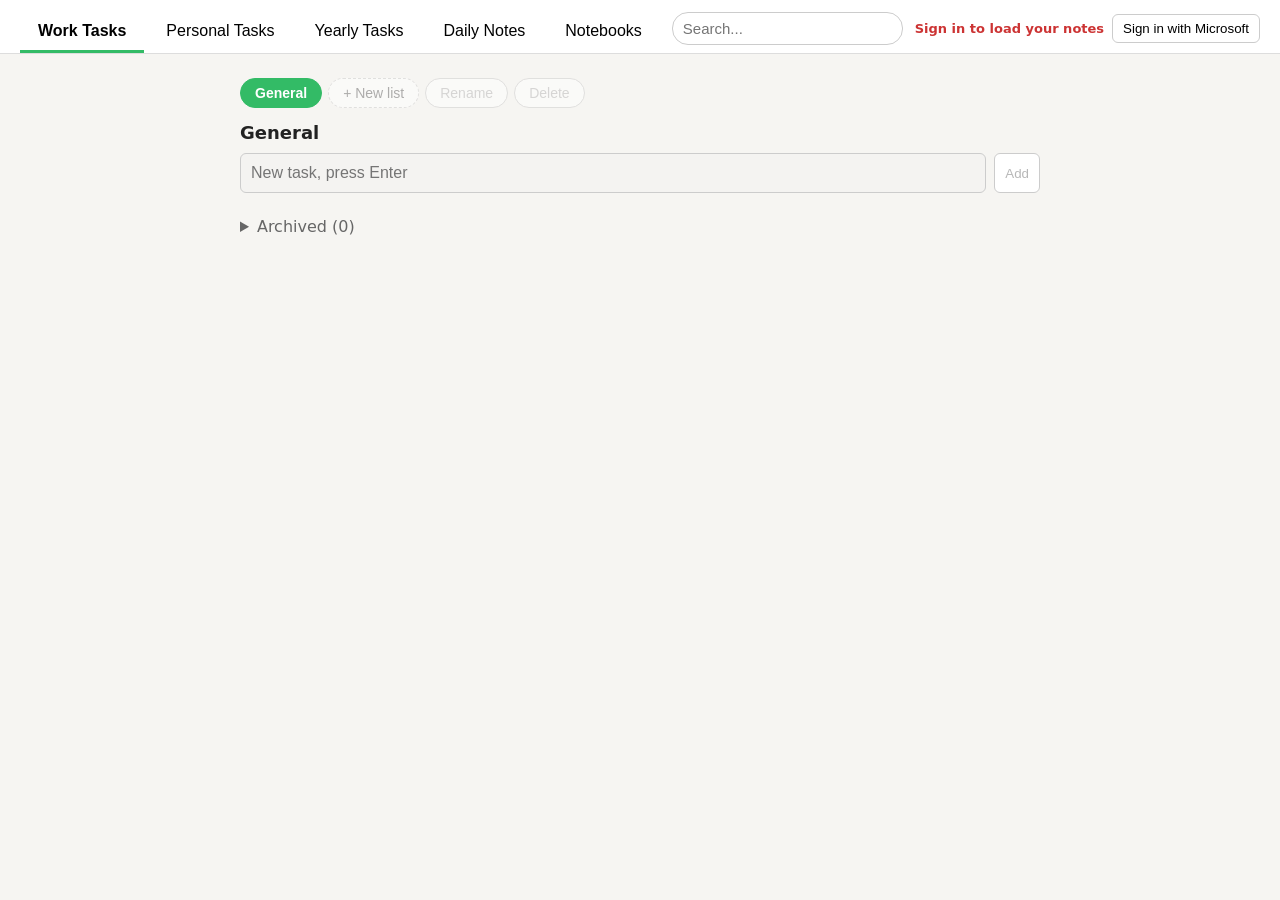
<file: index.html>
<!DOCTYPE html><html><head><meta charset="utf-8"><meta name="viewport" content="width=device-width,initial-scale=1"><meta name="theme-color" content="#33bb66"><link rel="manifest" href="manifest.webmanifest"><link rel="apple-touch-icon" href="icon-192.png"><meta name="apple-mobile-web-app-capable" content="yes"><meta name="apple-mobile-web-app-title" content="My Notes"><title>My Notes</title><link rel="icon" href="data:image/svg+xml,<svg xmlns='http://www.w3.org/2000/svg' viewBox='0 0 64 64'><rect x='8' y='4' width='44' height='56' rx='8' fill='%233b6'/><rect x='14' y='10' width='32' height='44' rx='4' fill='%23fff'/><path d='M20 22h20M20 30h20M20 38h12' stroke='%23999' stroke-width='3' stroke-linecap='round'/><circle cx='48' cy='48' r='13' fill='%23f5a623' stroke='%23fff' stroke-width='3'/><path d='M42 48l4 4 8-8' stroke='%23fff' stroke-width='4' fill='none' stroke-linecap='round' stroke-linejoin='round'/></svg>">
<style>
body{font-family:system-ui,sans-serif;margin:0;background:#f6f5f2;color:#222}
nav{display:flex;align-items:center;gap:4px;padding:12px 20px 0;background:#fff;border-bottom:1px solid #ddd}
nav button.t{border:0;background:none;padding:10px 18px;font-size:16px;cursor:pointer;border-bottom:3px solid transparent}
nav button.on{border-color:#3b6;font-weight:600}
#file{margin-left:auto;display:flex;gap:8px;align-items:center;font-size:13px;color:#666;padding-bottom:8px}
button.b{border:1px solid #ccc;background:#fff;border-radius:6px;padding:6px 10px;cursor:pointer}
#status.warn{color:#c33;font-weight:600}
main{max-width:800px;margin:24px auto;padding:0 20px}
.hdr{display:flex;align-items:center;gap:10px;margin-bottom:12px}
.hdr h2{margin:0;flex:1;font-size:20px}
#txt{min-height:65vh;box-sizing:border-box;padding:14px;font-size:16px;line-height:1.5;border:1px solid #ddd;border-radius:8px;background:#fff;outline:none;white-space:pre-wrap;overflow-wrap:anywhere}
#tb{display:flex;flex-wrap:wrap;gap:4px;align-items:center;background:#fff;border:1px solid #ddd;border-bottom:0;border-radius:8px 8px 0 0;padding:6px}
#tb button{border:1px solid transparent;background:none;border-radius:4px;padding:4px 8px;font-size:14px;cursor:pointer;min-width:30px}
#tb button:hover{background:#eee;border-color:#ddd}
#tb .sep{width:1px;height:20px;background:#ddd;margin:0 4px}
#tb .sw{display:inline-block;width:14px;height:14px;border-radius:3px;vertical-align:middle}
#txt{border-radius:0 0 8px 8px !important}
#txt ul,#txt ol{margin:4px 0;padding-left:28px;white-space:normal}
#txt h3{margin:10px 0 4px;font-size:18px}
#txt:empty:before{content:attr(data-ph);color:#aaa}
#txt img{max-width:100%;display:block;margin:8px 0;border:1px solid #ddd;border-radius:4px}
.add{display:flex;gap:8px;margin-bottom:16px}
.add input{flex:1;padding:10px;font-size:16px;border:1px solid #ccc;border-radius:6px}
ul{list-style:none;padding:0;margin:0}
li{display:flex;align-items:center;gap:12px;background:#fff;padding:10px 14px;border-radius:8px;margin-bottom:6px;border:1px solid #e3e3e3}
.dot{width:20px;height:20px;border-radius:50%;border:2px solid #3b6;cursor:pointer;flex:none}
.dot:hover{background:#3b6}
li small{margin-left:auto;color:#999}
.arch li{opacity:.6}.arch .dot{border-color:#999}
details{margin-top:24px;color:#666}
.flag{font-size:20px;cursor:pointer;flex:none;line-height:1}
.flag.none{color:#ccc}.flag.none:hover{color:#999}.flag.yellow{color:#e6b800}.flag.red{color:#d33}

.yt{cursor:pointer}.yt:hover{text-decoration:underline}
#ylist li{flex-wrap:wrap}
.det{flex-basis:100%;margin:8px 0 2px 32px;font-size:14px}
.dv{white-space:pre-wrap;background:#fafafa;border:1px solid #eee;border-radius:6px;padding:10px;margin-bottom:8px;overflow-wrap:anywhere}
.det .nm{display:block;margin-bottom:8px;padding:8px;font-size:15px;border:1px solid #ccc;border-radius:6px}.det input.nm:not([type]){width:100%;box-sizing:border-box}
.det textarea{width:100%;min-height:200px;box-sizing:border-box;padding:10px;font:14px system-ui;border:1px solid #ccc;border-radius:6px;margin-bottom:8px}
h3.sec{margin:32px 0 10px;font-size:18px}h3 .sub{font-size:13px;color:#999;font-weight:400;margin-left:6px}
input[type=date]{flex:none !important}
li.ydone{opacity:.55;text-decoration:line-through}li.ydone .dot{background:#3b6}
li.yover{border-left:5px solid #d33;background:#fff5f5}li.ysoon{border-left:5px solid #e6b800;background:#fffbea}
.x{cursor:pointer;color:#bbb;margin-left:8px}.x:hover{color:#d33}
.cal{margin-top:18px;background:#fff;border:1px solid #e3e3e3;border-radius:8px;padding:12px}
#cgrid{display:grid;grid-template-columns:repeat(7,1fr);gap:4px}
#cgrid div{min-height:64px;border:1px solid #f0f0f0;border-radius:4px;padding:3px;font-size:11px;overflow:hidden}
#cgrid .dh{min-height:0;border:0;text-align:center;font-weight:600;color:#888}
#cgrid .td{background:#eef9f0;border-color:#3b6}#cgrid .n{color:#999}
#cgrid .ev{background:#3b6;color:#fff;border-radius:3px;padding:1px 3px;margin-top:2px;white-space:nowrap;overflow:hidden;text-overflow:ellipsis}
#cgrid .ev.d{background:#bbb;text-decoration:line-through}#cgrid .ev.o{background:#d33}
li.red{border-left:5px solid #d33;background:#fff5f5}li.yel{border-left:5px solid #e6b800;background:#fffbea}
#setup{max-width:640px;margin:40px auto;padding:20px;background:#fff;border:1px solid #ddd;border-radius:8px;line-height:1.5}
@media (max-width:700px){nav{flex-wrap:wrap;padding:6px 8px 0}nav button.t{padding:10px 10px;font-size:15px;flex:1}#file{margin-left:0;width:100%;flex-wrap:wrap;padding:6px 0}main{margin:12px auto;padding:0 10px}#tb button{padding:6px 8px;min-width:36px}.add{flex-wrap:wrap}.add input{min-width:0}#txt{min-height:55vh}li{gap:8px;padding:10px}.det{margin-left:0}#cgrid div{min-height:48px;font-size:9px}.hdr h2{font-size:16px}}
#srch{display:flex;align-items:center;gap:4px;margin:0 8px 8px;flex:1;max-width:260px}#srch input{flex:1;min-width:0;padding:7px 10px;font-size:15px;border:1px solid #ccc;border-radius:16px}#sx{cursor:pointer;color:#999;padding:0 4px}
#sres h4{margin:16px 0 6px;color:#666}#sres li{display:block;cursor:pointer}#sres li:hover{background:#f3fbf5}#sres small{display:block;margin:0 0 2px;color:#999}#sres mark{background:#fff176}.flash{outline:3px solid #f5a623}
@media (max-width:700px){#srch{max-width:none;width:100%;order:5;margin:6px 0}}
#txt img,#nbtxt img{cursor:zoom-in;min-height:40px;min-width:60px;background:#f3f3f3}#txt img.imgup,#nbtxt img.imgup{opacity:.5}#txt img.imgload,#txt img.imgup,#nbtxt img.imgload,#nbtxt img.imgup{background:#eee url("data:image/svg+xml,%3Csvg xmlns='http://www.w3.org/2000/svg' viewBox='0 0 40 40'%3E%3Ccircle cx='20' cy='20' r='14' fill='none' stroke='%233b6' stroke-width='4' stroke-dasharray='60 30'%3E%3CanimateTransform attributeName='transform' type='rotate' from='0 20 20' to='360 20 20' dur='1s' repeatCount='indefinite'/%3E%3C/circle%3E%3C/svg%3E") center/32px no-repeat;min-height:80px;min-width:120px}
#imgview{position:fixed;inset:0;background:rgba(0,0,0,.85);display:flex;align-items:center;justify-content:center;z-index:99;cursor:zoom-out}#imgview img{max-width:96vw;max-height:96vh}
#txt img,#nbtxt img{height:auto}#txt img.imgsel,#nbtxt img.imgsel{outline:3px solid #3b6;outline-offset:2px}#txt img,#nbtxt img{cursor:pointer}
#imgbar[hidden],#imghdl[hidden]{display:none!important}
#imgbar{position:absolute;z-index:50;display:flex;flex-wrap:wrap;gap:2px;background:#fff;border:1px solid #ccc;border-radius:8px;padding:3px;box-shadow:0 2px 8px rgba(0,0,0,.2)}#imgbar button{border:0;background:none;padding:6px 8px;font-size:13px;border-radius:5px;cursor:pointer}#imgbar button:hover{background:#eef9f0}
#imghdl{position:absolute;z-index:50;width:18px;height:18px;background:#3b6;border:2px solid #fff;border-radius:4px;cursor:nwse-resize;touch-action:none}
#ypills{display:flex;flex-wrap:wrap;gap:6px;margin-bottom:14px}.pill{border:1px solid #ccc;background:#fff;border-radius:16px;padding:6px 14px;font-size:14px;cursor:pointer}.pill.on{background:#3b6;border-color:#3b6;color:#fff;font-weight:600}.pill.ung{font-style:italic}.pill.new{border-style:dashed;color:#666}.gm{margin-left:8px;padding:0 4px;border-radius:8px;background:rgba(255,255,255,.3)}.gmenu{flex-basis:100%;display:flex;gap:8px}
.gtag{font-size:11px;background:#999;color:#fff;border-radius:8px;padding:1px 7px;flex:none}.gsel{padding:8px;font-size:15px;border:1px solid #ccc;border-radius:6px;background:#fff}
.det [hidden]{display:none!important}small.stover{color:#d33;font-weight:700}small.stsoon{color:#b38f00;font-weight:700}#cgrid .ev.o{outline:2px solid #d33;outline-offset:-2px}.gcl{display:flex;align-items:center;gap:4px;font-size:13px;color:#555}.gcol{width:36px;height:30px;border:0;padding:0;background:none}
nav .sm{display:none}@media (max-width:560px){nav .lg{display:none}nav .sm{display:inline}nav button.t{padding:10px 4px;font-size:14px}}
#nbwrap{display:flex;gap:16px;min-height:70vh}#nbside{width:200px;flex:none}#nbmain{flex:1;min-width:0}
.nbhdr{display:flex;align-items:center;gap:8px;margin-bottom:8px}.nbhdr strong{flex:1}
.nbitem,.pgitem{display:flex;align-items:center;gap:8px;width:100%;text-align:left;border:1px solid #e3e3e3;background:#fff;border-radius:8px;padding:8px 10px;margin-bottom:6px;cursor:pointer;font-size:14px}
.nbitem.on,.pgitem.on{border-color:#3b6;background:#eef9f0;font-weight:600}
.nbdot{width:10px;height:10px;border-radius:50%;flex:none}.nbn{flex:1;overflow:hidden;text-overflow:ellipsis;white-space:nowrap}
.pgitem .x{margin-left:auto}.nbtitle{width:100%;box-sizing:border-box;font-size:20px;font-weight:600;border:0;border-bottom:1px solid #eee;padding:8px 4px;margin-bottom:8px;background:transparent}
#ntb{display:flex;flex-wrap:wrap;gap:4px;align-items:center;background:#fff;border:1px solid #ddd;border-bottom:0;border-radius:8px 8px 0 0;padding:6px}
#ntb button{border:1px solid transparent;background:none;border-radius:4px;padding:4px 8px;font-size:14px;cursor:pointer;min-width:30px}
#ntb button:hover{background:#eee;border-color:#ddd}#ntb .sep{width:1px;height:20px;background:#ddd;margin:0 4px}#ntb .sw{display:inline-block;width:14px;height:14px;border-radius:3px;vertical-align:middle}
#nbtxt{min-height:50vh;box-sizing:border-box;padding:14px;font-size:16px;line-height:1.5;border:1px solid #ddd;border-radius:0 0 8px 8px;background:#fff;outline:none;white-space:pre-wrap;overflow-wrap:anywhere}
#nbtxt:empty:before{content:attr(data-ph);color:#aaa}#nbtxt img{max-width:100%;height:auto;display:block;margin:8px 0;border:1px solid #ddd;border-radius:4px;cursor:pointer}
#nbtxt ul,#nbtxt ol{margin:4px 0;padding-left:28px;white-space:normal}#nbtxt h3{margin:10px 0 4px;font-size:18px}
.muted{color:#999}
@media (max-width:700px){#nbwrap{flex-direction:column}#nbside{width:auto}#nblist,#pglist{display:flex;flex-wrap:wrap;gap:6px}.nbitem,.pgitem{width:auto;flex:1;min-width:120px}}

.lpills{display:flex;flex-wrap:wrap;gap:6px;margin-bottom:14px}.lpills .pill:disabled{opacity:.5}
</style></head><body>
<nav><button class="t on" id="tt"><span class="lg">Work Tasks</span><span class="sm">Work</span></button><button class="t" id="tp"><span class="lg">Personal Tasks</span><span class="sm">Personal</span></button><button class="t" id="ty"><span class="lg">Yearly Tasks</span><span class="sm">Yearly</span></button><button class="t" id="tn"><span class="lg">Daily Notes</span><span class="sm">Notes</span></button><button class="t" id="tbk"><span class="lg">Notebooks</span><span class="sm">Books</span></button>
<div id="srch"><input id="sq" type="search" placeholder="Search..." autocomplete="off"><span id="sx" title="Clear" hidden>✕</span></div><div id="file"><span id="status" class="warn">Not signed in</span>
<button class="b" id="signin">Sign in with Microsoft</button><button class="b" id="imp" hidden>Import old data file</button><button class="b" id="signout" hidden>Sign out</button><input type="file" id="impf" accept=".json,application/json" hidden></div></nav>
<div id="setup" hidden><h2>Almost ready</h2><p>This app needs a Microsoft app registration before it can save to OneDrive. Paste the Application (client) ID into <code>CLIENT_ID</code> at the top of the script in <code>index.html</code>, then reload.</p></div>
<main>
<section id="search" hidden><div id="sres"></div></section>
<section id="notes">
<div class="hdr"><button class="b" id="prev">&#9664;</button><h2 id="day"></h2><button class="b" id="next">&#9654;</button><button class="b" id="today">Today</button></div>
<div id="tb">
<button data-c="bold" title="Bold (Ctrl+B)"><b>B</b></button>
<button data-c="italic" title="Italic (Ctrl+I)"><i>I</i></button>
<button data-c="underline" title="Underline (Ctrl+U)"><u>U</u></button>
<button data-c="strikeThrough" title="Strikethrough"><s>S</s></button>
<span class="sep"></span>
<button data-c="hl" data-v="#fff176" title="Yellow highlight"><span class="sw" style="background:#fff176"></span></button>
<button data-c="hl" data-v="#a5f3a1" title="Green highlight"><span class="sw" style="background:#a5f3a1"></span></button>
<button data-c="hl" data-v="#ffb3b3" title="Red highlight"><span class="sw" style="background:#ffb3b3"></span></button>
<button data-c="hl" data-v="transparent" title="Remove highlight"><span class="sw" style="background:#fff;border:1px dashed #999"></span></button>
<button data-c="foreColor" data-v="#d33" title="Red text"><span style="color:#d33;font-weight:700">A</span></button>
<span class="sep"></span>
<button data-c="formatBlock" data-v="H3" title="Heading">H</button>
<button data-c="formatBlock" data-v="DIV" title="Normal text">T</button>
<button data-c="insertUnorderedList" title="Bullets">&bull; List</button>
<button data-c="insertOrderedList" title="Numbered list">1. List</button>
<button data-c="indent" title="Indent">&rarr;</button>
<button data-c="outdent" title="Outdent">&larr;</button>
<span class="sep"></span>
<button data-c="removeFormat" title="Clear formatting">Clear</button>
</div>
<div id="txt" contenteditable="true" data-ph="Today's work notes... (paste screenshots with Ctrl+V)"></div>
</section>
<section id="tasks" hidden>
<div id="tpills" class="lpills"></div>
<h3 class="sec" style="margin-top:0" id="tname"></h3>
<div class="add"><input id="newt" placeholder="New task, press Enter"><button class="b" id="addb">Add</button></div>
<ul id="list"></ul>
<details><summary>Archived (<span id="ac">0</span>)</summary><ul id="alist" class="arch"></ul></details>
</section>
<section id="personal" hidden>
<div id="ppills" class="lpills"></div>
<h3 class="sec" style="margin-top:0" id="pname"></h3>
<div class="add"><input id="pnewt" placeholder="New personal task, press Enter"><button class="b" id="paddb">Add</button></div>
<ul id="plist"></ul>
<details><summary>Archived (<span id="pac">0</span>)</summary><ul id="palist" class="arch"></ul></details>
</section>
<section id="yearly" hidden>
<div id="ypills"></div>
<h3 class="sec" style="margin-top:0">Yearly tasks <span class="sub">done for this year, back again next year</span></h3>
<div class="add"><input id="ytext" placeholder="Yearly task, e.g. Renew crop insurance"><input id="ydate" type="date"><select id="ygsel" class="gsel" hidden></select><button class="b" id="yadd">Add</button></div>
<ul id="ylist"></ul>
<div class="cal"><div class="hdr"><button class="b" id="cprev">&#9664;</button><h2 id="cmon"></h2><button class="b" id="cnext">&#9654;</button></div><div id="cgrid"></div></div>
</section>
<section id="books" hidden>
<div id="nbwrap">
<aside id="nbside"><div class="nbhdr"><strong>Notebooks</strong><button class="b" id="nbnew" title="New notebook">+</button></div><div id="nblist"></div></aside>
<div id="nbmain">
<div class="nbhdr"><strong id="nbname"></strong><button class="b" id="pgnew">+ New page</button></div>
<div id="pglist"></div>
<p id="pgempty" class="muted" hidden>Select or create a notebook.</p>
<div id="nbpage" hidden>
<input id="nbtitle" class="nbtitle" placeholder="Page title">
<div id="ntb">
<button data-c="bold" title="Bold (Ctrl+B)"><b>B</b></button>
<button data-c="italic" title="Italic (Ctrl+I)"><i>I</i></button>
<button data-c="underline" title="Underline (Ctrl+U)"><u>U</u></button>
<button data-c="strikeThrough" title="Strikethrough"><s>S</s></button>
<span class="sep"></span>
<button data-c="hl" data-v="#fff176" title="Yellow highlight"><span class="sw" style="background:#fff176"></span></button>
<button data-c="hl" data-v="#a5f3a1" title="Green highlight"><span class="sw" style="background:#a5f3a1"></span></button>
<button data-c="hl" data-v="#ffb3b3" title="Red highlight"><span class="sw" style="background:#ffb3b3"></span></button>
<button data-c="hl" data-v="transparent" title="Remove highlight"><span class="sw" style="background:#fff;border:1px dashed #999"></span></button>
<button data-c="foreColor" data-v="#d33" title="Red text"><span style="color:#d33;font-weight:700">A</span></button>
<span class="sep"></span>
<button data-c="formatBlock" data-v="H3" title="Heading">H</button>
<button data-c="formatBlock" data-v="DIV" title="Normal text">T</button>
<button data-c="insertUnorderedList" title="Bullets">&bull; List</button>
<button data-c="insertOrderedList" title="Numbered list">1. List</button>
<button data-c="indent" title="Indent">&rarr;</button>
<button data-c="outdent" title="Outdent">&larr;</button>
<span class="sep"></span>
<button data-c="removeFormat" title="Clear formatting">Clear</button>
</div>
<div id="nbtxt" contenteditable="true" data-ph="Write here... (paste screenshots with Ctrl+V)"></div>
</div>
</div>
</div>
</section>

</main>
<script src="msal-browser.min.js"></script>
<script>
// ===== SETUP: paste your Application (client) ID from the Azure portal here =====
const CLIENT_ID = '571500df-092a-4771-985e-39799590e952';
// ===============================================================================

const $=id=>document.getElementById(id);
const iso=d=>d.toLocaleDateString('en-CA');
try{localStorage.removeItem('nt_data');indexedDB.deleteDatabase('nt')}catch(e){}
let data={notes:{},tasks:[],yearly:[]};
let fh=null,cur=new Date(),timer=null; // fh = true when connected to OneDrive
let etag=null,saving=false,dirty=false,acct=null,pca=null;
const SCOPES=['Files.ReadWrite.AppFolder'];
const G='https://graph.microsoft.com/v1.0/me/drive/special/approot:/notes-data.json';
function st(t,w){$('status').textContent=t;$('status').className=w?'warn':''}
const tm=()=>new Date().toLocaleTimeString([],{hour:'numeric',minute:'2-digit'});
async function token(){try{return (await pca.acquireTokenSilent({scopes:SCOPES,account:acct})).accessToken}catch(e){await pca.acquireTokenRedirect({scopes:SCOPES,account:acct});throw e}}
async function gfetch(url,o={}){const t=await token();o.headers=Object.assign({Authorization:'Bearer '+t},o.headers||{});return fetch(url,o)}
function norm(d){d=d||{};d.personal=d.personal||[];d.notebooks=d.notebooks||[];d.notes=d.notes||{};d.tasks=d.tasks||[];d.yearly=d.yearly||[];return d}
async function load(quiet){if(!acct||saving||dirty)return;
 const r=await gfetch(G+'?select=id,eTag,size');
 if(r.status==404){etag=null;data=norm(data);fh=true;lock(false);showDay();render();rY();await writeFile();return}
 if(!r.ok)throw new Error('Load failed ('+r.status+')');
 const m=await r.json();if(quiet&&m.eTag===etag)return;
 const c=await gfetch(G+':/content');if(!c.ok)throw new Error('Load failed ('+c.status+')');
 const t=await c.text();if(saving||dirty)return;data=norm(t.trim()?JSON.parse(t):{});etag=m.eTag;fh=true;lock(false);
 const ae=document.activeElement;const editing=ae&&ae.id=='txt';if(!editing)showDay();render();if(!document.querySelector(".det .nm:not([hidden])"))rY();st('Synced from OneDrive at '+tm());migrateImgs().then(()=>setTimeout(cleanupImgs,3000))}
async function writeFile(){if(!fh)return;if(saving){dirty=true;return}saving=true;dirty=false;
 try{const h={'Content-Type':'application/json'};if(etag)h['If-Match']=etag;else h['If-None-Match']='*';
  const r=await gfetch(G+':/content',{method:'PUT',headers:h,body:JSON.stringify(data)});
  if(r.status==412||r.status==409){saving=false;dirty=false;alert('Your notes were changed on another device. Loading the latest version from OneDrive. Your last few seconds of edits here may need to be redone.');await load();return}
  if(!r.ok)throw new Error(r.status);etag=(await r.json()).eTag;st('Saved to OneDrive at '+tm())}
 catch(e){st('Not saved! Check your connection; will retry',true);dirty=true;setTimeout(()=>{if(dirty&&!saving)writeFile()},5000)}
 saving=false;if(dirty){dirty=false;writeFile()}}
function save(){if(!fh)return;dirty=true;clearTimeout(timer);timer=setTimeout(()=>{dirty=false;writeFile()},1000)}
function ui(){$('signin').hidden=!!acct;$('signout').hidden=$('imp').hidden=!acct}
$('signin').onclick=()=>pca.loginRedirect({scopes:SCOPES,prompt:'select_account'});
$('signout').onclick=()=>{if(dirty||saving)return alert('Still saving, try again in a moment.');pca.logoutRedirect({account:acct})};
$('imp').onclick=()=>$('impf').click();
$('impf').onchange=async()=>{const f=$('impf').files[0];$('impf').value='';if(!f)return;let d;try{d=norm(JSON.parse(await f.text()))}catch(e){return alert('That file is not a valid notes data file.')}
 const n=Object.keys(d.notes).length,tn=d.tasks.length,yn=d.yearly.length;
 if(confirm('Import '+f.name+' ('+n+' note days, '+tn+' tasks, '+yn+' yearly tasks)?\n\nOK = MERGE it with what is already here (keeps both)\nCancel = choose replace or cancel next')){
  for(const k in d.notes){const a=data.notes[k];data.notes[k]=a&&a!==d.notes[k]?a+'<hr>'+d.notes[k]:d.notes[k]}
  const key=x=>JSON.stringify([x.text,x.md||'',x.when||'']);const ts=new Set(data.tasks.map(key)),ys=new Set(data.yearly.map(key));
  d.tasks.forEach(x=>{if(!ts.has(key(x)))data.tasks.push(x)});d.yearly.forEach(x=>{if(!ys.has(key(x)))data.yearly.push(x)});
 }else if(confirm('REPLACE everything in the app with '+f.name+'? This cannot be undone.')){data=d}else return;
 showDay();render();rY();clearTimeout(timer);await writeFile()};
function sync(){if(acct&&document.visibilityState=='visible')load(true).catch(e=>st(e.message,true))}
document.addEventListener('visibilitychange',sync);window.addEventListener('focus',sync);
async function boot(){if(!CLIENT_ID||CLIENT_ID.includes('PASTE'+'_')){$('setup').hidden=false;st('Setup needed',true);$('signin').hidden=true;return}
 pca=new msal.PublicClientApplication({auth:{clientId:CLIENT_ID,authority:'https://login.microsoftonline.com/2ca98f21-b5df-4a61-ab07-86f96837c4f3',redirectUri:location.origin+location.pathname},cache:{cacheLocation:'localStorage'}});
 await pca.initialize();const r=await pca.handleRedirectPromise();acct=(r&&r.account)||pca.getAllAccounts()[0]||null;ui();
 if(acct){st('Loading from OneDrive...');try{await load()}catch(e){st(e.message,true)}}else st('Sign in to load your notes',true)}
function showDay(){const k=iso(cur);$('day').textContent=cur.toLocaleDateString(undefined,{weekday:'long',month:'long',day:'numeric',year:'numeric'});const v=data.notes[k]||'';$('txt').innerHTML=/<[a-z]/i.test(v)?v:v.replace(/&/g,'&amp;').replace(/</g,'&lt;').replace(/\n/g,'<br>');$('next').disabled=k>=iso(new Date());hydrate($('txt'));if(typeof deselImg=='function')deselImg()}
// ===== Images stored as separate files in the OneDrive app folder =====
const imgCache=new Map(); // path -> Promise<blob url>
const GI=p=>'https://graph.microsoft.com/v1.0/me/drive/special/approot:/'+p.split('/').map(encodeURIComponent).join('/')+':/content';
function getImg(p){if(!imgCache.has(p))imgCache.set(p,gfetch(GI(p)).then(r=>{if(!r.ok)throw new Error(r.status);return r.blob()}).then(b=>URL.createObjectURL(b)).catch(e=>{imgCache.delete(p);throw e}));return imgCache.get(p)}
function hydrate(root){root.querySelectorAll('img[data-od]').forEach(im=>{if(im.getAttribute('src'))return;im.classList.add('imgload');getImg(im.dataset.od).then(u=>{im.src=u;im.classList.remove('imgload')}).catch(()=>{im.classList.remove('imgload');im.alt='(image could not be loaded: '+im.dataset.od+')'})})}
function noteHTML(root){const c=(root||$('txt')).cloneNode(true);c.querySelectorAll('img').forEach(im=>{im.classList.remove('imgsel');if(!im.className)im.removeAttribute('class');im.classList.remove('imgsel');if(im.dataset.pending)return im.remove();if(im.dataset.od){im.removeAttribute('src');im.classList.remove('imgload');if(!im.className)im.removeAttribute('class');im.removeAttribute('alt')}else if(/^blob:/.test(im.getAttribute('src')||''))im.remove()});return c.innerHTML}
function stamp(){const d=new Date(),p=n=>String(n).padStart(2,'0');return iso(d)+'_'+p(d.getHours())+p(d.getMinutes())+p(d.getSeconds())+'_'+Math.random().toString(36).slice(2,8)}
async function uploadImg(blob){const ext=((blob.type||'image/png').split('/')[1]||'png').replace('jpeg','jpg').replace(/[^a-z0-9]/g,'');const p='images/'+stamp()+'.'+ext;
 const r=await gfetch(GI(p),{method:'PUT',headers:{'Content-Type':blob.type||'image/png'},body:blob});if(!r.ok)throw new Error('Upload failed ('+r.status+')');imgCache.set(p,Promise.resolve(URL.createObjectURL(blob)));return p}
const toDataURL=b=>new Promise(r=>{const f=new FileReader();f.onload=()=>r(f.result);f.readAsDataURL(b)});
async function pasteImg(file,ed,ondone){ed=ed||$('txt');const id='p'+Math.random().toString(36).slice(2),inNotes=ed.id==='txt',k=iso(cur);
 ed.focus();document.execCommand('insertHTML',false,'<img data-pending="'+id+'" class="imgup" style="width:25%" src="'+URL.createObjectURL(file)+'"><br>');
 const el=()=>ed.querySelector('img[data-pending="'+id+'"]');
 try{const p=await uploadImg(file);const im=el();if(im){delete im.dataset.pending;im.classList.remove('imgup');im.dataset.od=p;getImg(p).then(u=>im.src=u)}
  else if(inNotes)data.notes[k]=(data.notes[k]||'')+'<img data-od="'+p+'" style="width:25%"><br>'}
 catch(e){const im=el(),du=await toDataURL(file);if(im){delete im.dataset.pending;im.classList.remove('imgup');im.src=du}else if(inNotes)data.notes[k]=(data.notes[k]||'')+'<img src="'+du+'" style="width:25%"><br>';
  st('Image not uploaded ('+e.message+'); kept inside the note instead',true)}
 if(ondone)ondone();else if(inNotes&&iso(cur)===k){data.notes[k]=noteHTML(ed);save()}else save()}
let migrating=false;
async function migrateImgs(){if(migrating)return;migrating=true;let changed=false,failed=0;
 async function migOne(holder,key){const v=holder[key];if(!v||!/<img[^>]+src=["']data:/i.test(v))return;const d=document.createElement('div');d.innerHTML=v;let ch=false;
  for(const im of d.querySelectorAll('img[src^="data:"]')){try{const b=await (await fetch(im.getAttribute('src'))).blob();const p=await uploadImg(b);im.removeAttribute('src');im.dataset.od=p;ch=true}catch(e){failed++}}
  if(ch&&holder[key]===v){holder[key]=d.innerHTML;changed=true}}
 try{for(const k of Object.keys(data.notes)){await migOne(data.notes,k);if(changed&&k===iso(cur)&&document.activeElement!==$('txt'))showDay()}
  for(const nb of (data.notebooks||[]))for(const pg of (nb.pages||[])){const wrap={h:pg.html};await migOne(wrap,'h');if(wrap.h!==pg.html){pg.html=wrap.h;changed=true;if(curPg===pg.id)showPage()}}
 if(changed)save();if(failed)st(failed+' old image(s) could not be moved to OneDrive; kept inside notes',true)}finally{migrating=false}}
// ===== Orphan image cleanup (30-day grace) =====
let cleaning=false;
async function cleanupImgs(){const td=iso(new Date());if(cleaning||!fh||!acct&&!window.__test||saving||dirty||migrating||data.lastCleanup===td)return;cleaning=true;
 try{let url='https://graph.microsoft.com/v1.0/me/drive/special/approot:/images:/children?$select=name,file&$top=200',files=[];
  while(url){const r=await gfetch(url);if(r.status==404){files=[];break}if(!r.ok)return;const j=await r.json();(j.value||[]).forEach(f=>{if(f.file&&f.name&&!f.name.includes('/'))files.push('images/'+f.name)});url=j['@odata.nextLink']||null}
  if(saving||dirty)return;
  const refs=new Set(),txt=JSON.stringify({n:data.notes,t:data.tasks,y:data.yearly,b:data.notebooks})+($('txt')?$('txt').innerHTML:'')+($('nbtxt')?$('nbtxt').innerHTML:'');
  (txt.match(/images\/[A-Za-z0-9_.\-]+/g)||[]).forEach(p=>refs.add(p));
  const orph=data.orphans=data.orphans||{},listed=new Set(files);let ch=false;
  for(const p in orph)if(!listed.has(p)||refs.has(p)){delete orph[p];ch=true}
  for(const p of files){if(refs.has(p)||!/^images\/[^\/]+$/.test(p))continue;
   if(!orph[p]){orph[p]=td;ch=true;continue}
   if((new Date(td+'T12:00')-new Date(orph[p]+'T12:00'))/864e5>=7){const r=await gfetch(GI(p),{method:'DELETE'});if(r.ok||r.status==404){delete orph[p];imgCache.delete(p);ch=true}}}
  data.lastCleanup=td;save()}catch(e){}finally{cleaning=false}}
// ===== Image select / resize =====
let selImg=null;const bar=document.createElement('div');bar.id='imgbar';bar.hidden=true;
bar.innerHTML='<button data-w="25">Small</button><button data-w="50">Medium</button><button data-w="75">Large</button><button data-w="100">Full</button><button data-w="open">Open full size</button>';
const hdl=document.createElement('div');hdl.id='imghdl';hdl.hidden=true;document.body.append(bar,hdl);
function viewImg(src){const o=document.createElement('div');o.id='imgview';const i=document.createElement('img');i.src=src;o.append(i);o.onclick=()=>o.remove();document.body.append(o)}
function placeBar(){if(!selImg||!selImg.isConnected)return deselImg();const r=selImg.getBoundingClientRect();bar.style.top=(scrollY+Math.max(r.top,0)+4)+'px';bar.style.left=(scrollX+r.left+4)+'px';hdl.style.top=(scrollY+r.bottom-9)+'px';hdl.style.left=(scrollX+r.right-9)+'px'}
function selectImg(im){deselImg();selImg=im;im.classList.add('imgsel');bar.hidden=hdl.hidden=false;placeBar()}
function deselImg(){if(selImg)selImg.classList.remove('imgsel');selImg=null;bar.hidden=hdl.hidden=true}
function commitImg(){if(typeof saveActive==='function')saveActive();else{data.notes[iso(cur)]=noteHTML();save()}placeBar();deselImg()}
bar.onmousedown=e=>e.preventDefault();
bar.onclick=e=>{const w=e.target.dataset.w;if(!w||!selImg)return;if(w=='open'){if(selImg.src)viewImg(selImg.src);return}selImg.style.width=w+'%';commitImg();deselImg()};
hdl.onpointerdown=e=>{if(!selImg)return;e.preventDefault();hdl.setPointerCapture(e.pointerId);const cw=$('txt').clientWidth-28,l=selImg.getBoundingClientRect().left;
 hdl.onpointermove=m=>{selImg.style.width=Math.round(Math.min(100,Math.max(5,(m.clientX-l)/cw*100)))+'%';placeBar()};
 hdl.onpointerup=()=>{hdl.onpointermove=hdl.onpointerup=null;commitImg()}};
$('txt').addEventListener('click',e=>{if(e.target.tagName==='IMG')selectImg(e.target);else deselImg()});
$('txt').addEventListener('dblclick',e=>{if(e.target.tagName==='IMG'&&e.target.src)viewImg(e.target.src)});
document.addEventListener('mousedown',e=>{if(selImg&&!$('txt').contains(e.target)&&!bar.contains(e.target)&&e.target!==hdl)deselImg()});
document.addEventListener('keydown',e=>{if(e.key==='Escape'){if($('imgview'))$('imgview').remove();else deselImg()}});
window.addEventListener('resize',placeBar);$('txt').addEventListener('input',placeBar);

$('txt').oninput=()=>{data.notes[iso(cur)]=noteHTML();save()};
$('txt').addEventListener('keydown',e=>{if(e.key!==' '&&e.key!=='Enter')return;const s=getSelection();if(!s.rangeCount||!s.isCollapsed)return;
 const n=s.anchorNode;if(!n||n.nodeType!==3)return;const before=n.textContent.slice(0,s.anchorOffset);
 const m=before.match(/([-+*\/x×÷^%().,$\d\s]+)=$/);if(!m)return;let ex=m[1].trim();
 if(!/\d/.test(ex)||!/\d\s*[-+*\/x×÷^%]\s*[\d(.$]|\)\s*[-+*\/x×÷^]/.test(ex))return;
 ex=ex.replace(/[$,]/g,'').replace(/[x×]/g,'*').replace(/÷/g,'/').replace(/\^/g,'**').replace(/(\d+(?:\.\d+)?)%/g,'($1/100)');
 if(!/^[\d\s.+\-*\/()]+$/.test(ex))return;let v;try{v=Function('"use strict";return ('+ex+')')()}catch(_){return}
 if(typeof v!=='number'||!isFinite(v))return;v=Math.round(v*1e10)/1e10;
 const out=Math.abs(v)>=1000?v.toLocaleString('en-US',{maximumFractionDigits:10}):String(v);
 document.execCommand('insertText',false,out)});
$('txt').onpaste=e=>{const it=[...e.clipboardData.items].find(i=>i.type.startsWith('image/'));
 if(it){e.preventDefault();if(!fh)return;pasteImg(it.getAsFile());return}
 e.preventDefault();document.execCommand('insertText',false,e.clipboardData.getData('text/plain'))};
$('prev').onclick=()=>{cur.setDate(cur.getDate()-1);showDay()};
$('next').onclick=()=>{cur.setDate(cur.getDate()+1);showDay()};
$('today').onclick=()=>{cur=new Date();showDay()};
const TABS={t:'tasks',p:'personal',y:'yearly',n:'notes',bk:'books'};
function tab(n){if(lastTab==='bk'&&n!=='bk'&&typeof saveNbPage==='function'&&typeof getPg==='function'&&getPg())saveNbPage();lastTab=n;try{localStorage.setItem('nt_tab',n)}catch(e){}$('search').hidden=true;for(const k in TABS){$(TABS[k]).hidden=n!=k;$('t'+k).classList.toggle('on',n==k)}if(n==='bk'&&typeof rBooks==='function')rBooks()}
$('tn').onclick=()=>tab('n');$('tt').onclick=()=>tab('t');$('tp').onclick=()=>tab('p');$('ty').onclick=()=>tab('y');$('tbk').onclick=()=>tab('bk');
function renderList(K,P){data[K]=data[K]||[];const td=iso(new Date());let ch=false;data[K].forEach(x=>{if(x.flag=='yellow'){if(!x.fd){x.fd=td;ch=true}else if(x.fd<td){x.flag='red';x.fd=td;ch=true}}});if(ch&&fh)save();
 $(P+'list').innerHTML='';$(P+'alist').innerHTML='';let a=0;const rank={red:0,yellow:1};
 const F=LC[K]?(c=>x=>x.list===c)(curL(K)):()=>true;if(LC[K])rLP(K);
 const act=data[K].filter(x=>!x.done&&F(x)).sort((p,q)=>(rank[p.flag]??2)-(rank[q.flag]??2));
 [...act,...data[K].filter(x=>x.done&&F(x))].forEach(x=>{const li=document.createElement('li'),d=document.createElement('span');d.className='dot';d.title=x.done?'Restore':'Archive';
 d.onclick=()=>{x.done=!x.done;x.when=iso(new Date());save();render()};
 const f=document.createElement('span');f.className='flag '+(x.flag||'none');f.textContent='\u2691';f.title='Click: no flag, yellow (by tomorrow), red (today)';
 f.onclick=()=>{x.flag=x.flag==null||x.flag=='none'?'yellow':x.flag=='yellow'?'red':'none';x.fd=iso(new Date());save();render()};
 if(x.flag=='red')li.classList.add('red');if(x.flag=='yellow')li.classList.add('yel');
 const s=document.createElement('small');s.textContent=x.when||'';li.append(d,f,x.text,s);
 (x.done?(a++,$(P+'alist')):$(P+'list')).append(li)});$(P+'ac').textContent=a}
// ===== Named task lists (Work + Personal) =====
const LC={personal:{L:'plists',S:'nt_plist',W:'ppills',N:'pname'},tasks:{L:'tlists',S:'nt_tlist',W:'tpills',N:'tname'}};
function ensureL(K){const c=LC[K];data[c.L]=data[c.L]||[];data[K]=data[K]||[];const ls=data[c.L];
 if(!ls.length)ls.push({id:'general',name:'General'});
 const ids=new Set(ls.map(l=>l.id));let ch=false;
 data[K].forEach(x=>{if(!x.list||!ids.has(x.list)){x.list=ls[0].id;ch=true}});if(ch&&fh)save();return ls}
function curL(K){const ls=ensureL(K);let c=null;try{c=localStorage.getItem(LC[K].S)}catch(e){}
 return ls.some(l=>l.id===c)?c:ls[0].id}
function setL(K,id){try{localStorage.setItem(LC[K].S,id)}catch(e){}}
function listName(K,x){const l=(data[(LC[K]||{}).L]||[]).find(l=>l.id===x.list);return l?l.name:''}
function rLP(K){const C=LC[K],ls=ensureL(K),c=curL(K),W=$(C.W);W.innerHTML='';
 ls.forEach(l=>{const b=document.createElement('button');b.className='pill'+(l.id===c?' on':'');b.textContent=l.name;
  const n=data[K].filter(x=>x.list===l.id&&!x.done).length;if(n){const s=document.createElement('span');s.className='gm';s.textContent=n;b.append(s)}
  b.onclick=()=>{setL(K,l.id);render()};W.append(b)});
 const mk=(t,f)=>{const b=document.createElement('button');b.className='pill'+(t[0]=='+'?' new':'');b.textContent=t;b.disabled=!fh;b.dataset.act=1;b.onclick=f;W.append(b)};
 const cl=ls.find(l=>l.id===c);
 mk('+ New list',()=>{const v=(prompt('Name for the new list:')||'').trim();if(!v)return;
  if(ls.some(l=>l.name.toLowerCase()===v.toLowerCase()))return alert('There is already a list called '+v+'.');
  const id='l'+Date.now().toString(36);ls.push({id,name:v});setL(K,id);save();render()});
 mk('Rename',()=>{const v=(prompt('Rename list "'+cl.name+'" to:',cl.name)||'').trim();if(!v||v===cl.name)return;
  if(ls.some(l=>l!==cl&&l.name.toLowerCase()===v.toLowerCase()))return alert('There is already a list called '+v+'.');cl.name=v;save();render()});
 mk('Delete',()=>{if(ls.length<2)return alert('You need at least one list. Rename this one instead.');
  const n=data[K].filter(x=>x.list===cl.id).length;
  if(!confirm('Delete the list "'+cl.name+'"'+(n?' and its '+n+' task'+(n>1?'s':'')+' (including archived)':'')+'? This cannot be undone.'))return;
  data[K]=data[K].filter(x=>x.list!==cl.id);data[C.L]=ls.filter(l=>l!==cl);setL(K,data[C.L][0].id);save();render()});
 $(C.N).textContent=cl.name}

function render(){renderList('tasks','');renderList('personal','p')}
function addT(K,P){const v=$(P+'newt').value.trim();if(!v)return;data[K]=data[K]||[];data[K].unshift(LC[K]?{text:v,done:false,when:iso(new Date()),list:curL(K)}:{text:v,done:false,when:iso(new Date())});$(P+'newt').value='';save();render()}
function add(){addT('tasks','')}
$('addb').onclick=add;$('newt').onkeydown=e=>{if(e.key=='Enter')add()};$('paddb').onclick=()=>addT('personal','p');$('pnewt').onkeydown=e=>{if(e.key=='Enter')addT('personal','p')};
setInterval(()=>{render();if(!document.querySelector(".det .nm:not([hidden])"))rY();if(iso(cur)!==iso(new Date())&&$('next').disabled){cur=new Date();showDay()}},60000);

const openY=new Set();let cm=new Date();cm.setDate(1);
function ydue(y,yr){return yr+'-'+y.md}
function rY(){data.yearly=data.yearly||[];ensureG();rPills();const L=$('ylist');L.innerHTML='';const now=new Date(),yr=now.getFullYear(),td=iso(now);
 const soon=iso(new Date(now.getTime()+14*864e5));
 data.yearly.forEach(y=>{if(y.start==null){y.start=(ydue(y,yr)<td&&!(y.doneYears||[]).includes(yr))?yr+1:yr;if(fh)save()}});
 const items=data.yearly.filter(inG).map(y=>{const fut=(y.start||0)>yr;return {y,fut,done:!fut&&(y.doneYears||[]).includes(yr),due:ydue(y,fut?y.start:yr)}});
 items.sort((a,b)=>(a.done-b.done)||a.due.localeCompare(b.due));
 items.forEach(({y,fut,done,due})=>{const li=document.createElement('li'),d=document.createElement('span');d.className='dot';d.title=done?'Undo (not done this year)':'Mark done for '+yr;
  d.onclick=()=>{y.doneYears=y.doneYears||[];done?y.doneYears=y.doneYears.filter(v=>v!=yr):y.doneYears.push(yr);save();rY()};
  if(done)li.classList.add('ydone');else if(fut);else if(due<td)li.classList.add('yover');else if(due<=soon)li.classList.add('ysoon');
  const s=document.createElement('small');const dt=new Date(due+'T12:00');s.textContent=(done?'Done for '+yr+' \u00b7 next ':fut?'Starts ':due<td?'Overdue \u00b7 ':'Due ')+dt.toLocaleDateString(undefined,{month:'short',day:'numeric'})+(fut?', '+y.start:'');
  const x=document.createElement('span');x.className='x';x.textContent='\u2715';x.title='Remove this yearly task';x.onclick=()=>{if(confirm('Remove "'+y.text+'" for good?')){data.yearly=data.yearly.filter(z=>z!==y);save();rY()}};
  const tx=document.createElement('span');tx.className='yt';tx.textContent=y.text;tx.title='Click for details';
  const box=document.createElement('div');box.className='det';box.hidden=!openY.has(y);
  tx.onclick=()=>{openY.has(y)?openY.delete(y):openY.add(y);rY()};
  const view=document.createElement('div');view.className='dv';const esc=s=>s.replace(/&/g,'&amp;').replace(/</g,'&lt;');
  view.innerHTML=y.det?esc(y.det).replace(/(https?:\/\/[^\s<]+)/g,'<a href="$1" target="_blank">$1</a>'):'<i>No details yet.</i>';
  const ta=document.createElement('textarea');ta.value=y.det||'';ta.hidden=true;ta.placeholder='Instructions, links, file locations...';
  const nm=document.createElement('input');nm.className='nm';nm.value=y.text;nm.hidden=true;nm.placeholder='Task name';
  const dd=document.createElement('input');dd.type='date';dd.className='nm';dd.hidden=true;dd.value=new Date().getFullYear()+'-'+y.md;
  const gs=document.createElement('select');gs.className='nm gsel';gs.hidden=true;gOpts(gs,ungrouped(y)?'':y.group,true);const eb=document.createElement('button');eb.className='b';eb.textContent='Edit';
  eb.onclick=()=>{if(ta.hidden){ta.hidden=nm.hidden=dd.hidden=gs.hidden=false;view.hidden=true;eb.textContent='Done';nm.focus()}else{if(nm.value.trim())y.text=nm.value.trim();if(dd.value&&dd.value.slice(5)!=y.md){y.md=dd.value.slice(5);const ny=new Date().getFullYear();y.start=(ny+'-'+y.md)<iso(new Date())&&!(y.doneYears||[]).includes(ny)?ny+1:ny}if(gs.value)y.group=gs.value;else delete y.group;y.det=ta.value;save();rY()}};
  ta.oninput=()=>{y.det=ta.value;save()};
  box.append(nm,dd,gs,view,ta,eb);if(!ungrouped(y))li.style.borderLeft='5px solid '+gcol(y.group);if(!done&&!fut&&due<td)s.classList.add('stover');else if(!done&&!fut&&due<=soon)s.classList.add('stsoon');li.append(d,...((data.ygroup||'All')==='All'?[gtag(y)]:[]),tx,s,x,box);L.append(li)});rCal()}
// ===== Yearly task groups =====
function ensureG(){if(!Array.isArray(data.groups)){data.groups=['SPTF','Lazy S','SMP'];if(fh)save()}if(!data.ygroup)data.ygroup='All';data.groups.forEach(gcol);
 if(data.ygroup!=='All'&&data.ygroup!=='__none'&&!data.groups.includes(data.ygroup))data.ygroup='All'}
const ungrouped=y=>!y.group||!data.groups.includes(y.group);
function inG(y){const s=data.ygroup||'All';return s==='All'||(s==='__none'?ungrouped(y):y.group===s)}
function gtag(y){const t=document.createElement('span');t.className='gtag';t.textContent=ungrouped(y)?'Ungrouped':y.group;if(!ungrouped(y))t.style.background=gcol(y.group);return t}
function gOpts(sel,val,withNone){sel.innerHTML='';if(withNone)sel.append(new Option('Ungrouped',''));data.groups.forEach(g=>sel.append(new Option(g,g)));sel.value=val||(withNone?'':data.groups[0]||'')}
let gMenu=null;
function rPills(){const P=$('ypills');P.innerHTML='';const mk=(label,val,cls)=>{const b=document.createElement('button');b.className='pill'+(cls?' '+cls:'')+((data.ygroup||'All')===val?' on':'');b.textContent=label;b.onclick=()=>{data.ygroup=val;gMenu=null;save();rY()};P.append(b);return b};
 mk('All','All');data.groups.forEach(g=>{const b=mk(g,g),c=gcol(g);b.style.borderColor=c;if(data.ygroup===g){b.style.background=c;b.style.color='#fff'}else{b.style.color=c;b.style.background=c+'14'}if(data.ygroup===g){const m=document.createElement('span');m.className='gm';m.textContent='\u22ef';m.title='Rename or delete this group';m.onclick=e=>{e.stopPropagation();gMenu=gMenu===g?null:g;rPills()};b.append(m)}
  b.oncontextmenu=e=>{e.preventDefault();data.ygroup=g;gMenu=g;rY()}});
 if((data.yearly||[]).some(ungrouped))mk('Ungrouped','__none','ung');
 const n=document.createElement('button');n.className='pill new';n.textContent='+ New group';n.onclick=newGroup;P.append(n);
 if(gMenu&&data.groups.includes(gMenu)){const r=document.createElement('div');r.className='gmenu';const rb=document.createElement('button');rb.className='b';rb.textContent='Rename "'+gMenu+'"';rb.onclick=()=>renameGroup(gMenu);
  const db=document.createElement('button');db.className='b';db.textContent='Delete "'+gMenu+'"';db.onclick=()=>deleteGroup(gMenu);const ci=document.createElement('input');ci.type='color';ci.value=gcol(gMenu);ci.title='Group color';ci.className='gcol';const g0=gMenu;ci.onchange=()=>{data.groupColors[g0]=ci.value;save();rY()};const cl=document.createElement('label');cl.className='gcl';cl.append('Color ',ci);r.append(cl,rb,db);P.append(r)}
 const s=$('ygsel'),all=(data.ygroup||'All')==='All';s.hidden=!all||!data.groups.length;if(all){const v=s.value;gOpts(s,data.groups.includes(v)?v:data.groups[0])}}
const dupG=(n,except)=>data.groups.some(g=>g!==except&&g.toLowerCase()===n.toLowerCase());
function newGroup(){const n=(prompt('New group name:')||'').trim();if(!n)return;if(n==='All'||n==='Ungrouped'||dupG(n))return alert('A group called "'+n+'" already exists.');data.groups.push(n);gcol(n);data.ygroup=n;save();rY()}
function renameGroup(g){const n=(prompt('Rename "'+g+'" to:',g)||'').trim();if(!n||n===g)return;if(n==='All'||n==='Ungrouped'||dupG(n,g))return alert('A group called "'+n+'" already exists.');
 data.groups=data.groups.map(x=>x===g?n:x);if(data.groupColors&&data.groupColors[g]){data.groupColors[n]=data.groupColors[g];delete data.groupColors[g]}(data.yearly||[]).forEach(y=>{if(y.group===g)y.group=n});if(data.ygroup===g)data.ygroup=n;gMenu=null;save();rY()}
function deleteGroup(g){const c=(data.yearly||[]).filter(y=>y.group===g).length;if(!confirm('Delete the group "'+g+'"?'+(c?' Its '+c+' task(s) will become Ungrouped (not deleted).':'')))return;
 data.groups=data.groups.filter(x=>x!==g);if(data.groupColors)delete data.groupColors[g];(data.yearly||[]).forEach(y=>{if(y.group===g)delete y.group});data.ygroup='All';gMenu=null;save();rY()}
function addGroupVal(){const s=data.ygroup||'All';return s==='All'?($('ygsel').value||undefined):s==='__none'?undefined:s}
const GPAL=['#2f7ed8','#8e44ad','#16a085','#d35400','#c2185b','#5d6d7e','#3949ab','#795548','#00897b','#7cb342'];
function gcol(g){data.groupColors=data.groupColors||{};if(!data.groupColors[g]){const used=Object.values(data.groupColors);data.groupColors[g]=GPAL.find(c=>!used.includes(c))||GPAL[Object.keys(data.groupColors).length%GPAL.length];if(fh)save()}return data.groupColors[g]}
function rCal(){const g=$('cgrid');g.innerHTML='';const yr=cm.getFullYear(),m=cm.getMonth(),td=iso(new Date());
 $('cmon').textContent=cm.toLocaleDateString(undefined,{month:'long',year:'numeric'});
 'Sun Mon Tue Wed Thu Fri Sat'.split(' ').forEach(t=>{const e=document.createElement('div');e.className='dh';e.textContent=t;g.append(e)});
 for(let i=0;i<cm.getDay();i++)g.append(document.createElement('div'));
 const nd=new Date(yr,m+1,0).getDate();
 for(let d=1;d<=nd;d++){const c=document.createElement('div'),k=iso(new Date(yr,m,d));if(k==td)c.className='td';c.innerHTML='<span class="n">'+d+'</span>';
  (data.yearly||[]).filter(y=>inG(y)&&y.md==k.slice(5)&&(y.start||0)<=yr).forEach(y=>{const e=document.createElement('div');e.className='ev';const dn=(y.doneYears||[]).includes(yr);if(dn)e.classList.add('d');else if(k<td)e.classList.add('o');e.textContent=((data.ygroup||'All')==='All'?'['+(ungrouped(y)?'Ungrouped':y.group)+'] ':'')+y.text;e.title=y.text;if(!ungrouped(y)&&!dn)e.style.background=gcol(y.group);if(e.classList.contains('o'))e.textContent='! '+e.textContent;c.append(e)});
  g.append(c)}}
$('cprev').onclick=()=>{cm.setMonth(cm.getMonth()-1);rCal()};$('cnext').onclick=()=>{cm.setMonth(cm.getMonth()+1);rCal()};
function yadd(){const t=$('ytext').value.trim(),d=$('ydate').value;if(!t||!d)return alert('Enter a task and a due date.');data.yearly=data.yearly||[];const ny=new Date().getFullYear();data.yearly.push({text:t,md:d.slice(5),doneYears:[],group:addGroupVal(),start:(ny+'-'+d.slice(5))<iso(new Date())?ny+1:ny});$('ytext').value='';$('ydate').value='';save();rY()}
$('yadd').onclick=yadd;$('ytext').onkeydown=e=>{if(e.key=='Enter')yadd()};

document.querySelectorAll('#tb button').forEach(b=>{b.onmousedown=e=>e.preventDefault();b.onclick=()=>{if($('txt').contentEditable!=='true')return;$('txt').focus();
 const c=b.dataset.c,v=b.dataset.v;document.execCommand('styleWithCSS',false,c=='hl'||c=='foreColor');
 if(c=='hl')document.execCommand('hiliteColor',false,v);else document.execCommand(c,false,v||null);
 data.notes[iso(cur)]=noteHTML();save()}});
function lock(on){$('txt').contentEditable=!on;$('newt').disabled=on;$('addb').disabled=on;$('pnewt').disabled=on;document.querySelectorAll('.lpills [data-act]').forEach(b=>b.disabled=on);$('paddb').disabled=on;$('yadd').disabled=on;$('ytext').disabled=on;$('nbnew').disabled=on;$('pgnew').disabled=on;$('nbtitle').disabled=on;$('nbtxt').contentEditable=!on;if(on)$('txt').dataset.ph='Sign in with Microsoft above to load your notes.';else $('txt').dataset.ph="Today's work notes... (paste screenshots with Ctrl+V)"}
var lastTab='t';
const sesc=t=>t.replace(/&/g,'&amp;').replace(/</g,'&lt;').replace(/>/g,'&gt;');
function plain(h){const d=document.createElement('div');d.innerHTML=String(h||'').replace(/<img[^>]*>/gi,' ');d.querySelectorAll('br,div,p,li,h3').forEach(e=>e.after(' '));return d.textContent.replace(/\s+/g,' ').trim()}
function snip(t,q){const i=t.toLowerCase().indexOf(q);const a=Math.max(0,i-50),b=Math.min(t.length,i+q.length+70);return (a?'\u2026':'')+sesc(t.slice(a,i))+'<mark>'+sesc(t.slice(i,i+q.length))+'</mark>'+sesc(t.slice(i+q.length,b))+(b<t.length?'\u2026':'')}
function doSearch(){const raw=$('sq').value.trim(),q=raw.toLowerCase().replace(/\s+/g,' ');$('sx').hidden=!raw;
 if(!q){if(!$('search').hidden)tab(lastTab);return}
 const keep=lastTab;['notes','tasks','personal','yearly','books'].forEach(i=>$(i).hidden=true);$('search').hidden=false;['tn','tt','tp','ty','tbk'].forEach(i=>$(i).classList.remove('on'));lastTab=keep;
 const R=$('sres');R.innerHTML='';let total=0;
 const grp=(title,items)=>{if(!items.length)return;total+=items.length;const h=document.createElement('h4');h.textContent=title+' ('+items.length+')';const u=document.createElement('ul');items.forEach(([meta,html,go])=>{const li=document.createElement('li');li.innerHTML='<small>'+sesc(meta)+'</small>'+html;li.onclick=go;u.append(li)});R.append(h,u)};
 const fd=k=>new Date(k+'T12:00').toLocaleDateString(undefined,{weekday:'short',month:'short',day:'numeric',year:'numeric'});
 grp('Daily notes',Object.keys(data.notes).sort().reverse().map(k=>[k,plain(data.notes[k])]).filter(([k,t])=>t.toLowerCase().includes(q)).map(([k,t])=>[fd(k),snip(t,q),()=>openNote(k,raw.replace(/\s+/g,' '))]));
 [['tasks','Work task'],['personal','Personal task']].forEach(([K,L])=>grp(L+'s',(data[K]||[]).filter(x=>(x.text||'').toLowerCase().includes(q)).sort((a,b)=>(b.when||'').localeCompare(a.when||'')).map(x=>[L+(listName(K,x)?' ('+listName(K,x)+')':'')+' \u00b7 '+(x.done?'Archived':'Active')+(x.when?' \u00b7 '+fd(x.when):''),snip(x.text,q),()=>openTask(x,K)])));
 const nbHits=[];(data.notebooks||[]).forEach(nb=>(nb.pages||[]).forEach(pg=>{const blob=((pg.title||'')+' '+plain(pg.html||''));if(!blob.toLowerCase().includes(q))return;nbHits.push([(nb.name||'Notebook')+' \u00b7 '+(pg.title||'Untitled'),snip(blob,q),()=>openNbSearch(nb.id,pg.id)])}));grp('Notebook pages',nbHits);
 grp('Yearly tasks',(data.yearly||[]).map(y=>[y,(y.text||'')+' \u2014 '+(y.det||'').replace(/\s+/g,' ')]).filter(([y,t])=>t.toLowerCase().includes(q)).sort((a,b)=>(b[0].md||'').localeCompare(a[0].md||'')).map(([y,t])=>[(ensureG(),ungrouped(y)?'Ungrouped':y.group)+' \u00b7 Due '+new Date('2000-'+y.md+'T12:00').toLocaleDateString(undefined,{month:'short',day:'numeric'}),snip(t,q),()=>openYear(y)]));
 if(!total)R.innerHTML='<p style="color:#888">No matches for \u201c'+sesc(raw)+'\u201d.</p>'}
function clearS(){$('sq').value='';doSearch()}
function openNote(k,raw){clearS();cur=new Date(k+'T12:00');tab('n');showDay();setTimeout(()=>{const sel=getSelection();sel.removeAllRanges();const r=document.createRange();r.setStart($('txt'),0);r.collapse(true);sel.addRange(r);if(window.find&&window.find(raw,false,false,false,false,false,false)){const n=getSelection().anchorNode;(n&&n.parentElement||$('txt')).scrollIntoView({block:'center'})}else $('txt').scrollIntoView()},50)}
function flash(li){if(!li)return;li.scrollIntoView({block:'center'});li.classList.add('flash');setTimeout(()=>li.classList.remove('flash'),2500)}
function openTask(x,K){K=K||'tasks';const P=K=='personal'?'p':'';if(LC[K]&&x.list)setL(K,x.list);clearS();tab(P?'p':'t');render();if(x.done)document.querySelector('#'+(P?'personal':'tasks')+' details').open=true;flash([...document.querySelectorAll('#'+P+'list li,#'+P+'alist li')].find(li=>li.textContent.includes(x.text)))}
function openNbSearch(nid,pid){clearS();tab('bk');openPage(nid,pid)}
function openYear(y){clearS();ensureG();data.ygroup=ungrouped(y)?'All':y.group;save();openY.add(y);tab('y');rY();flash([...document.querySelectorAll('#ylist li')].find(li=>li.querySelector('.yt').textContent.startsWith(y.text)))}
$('sq').oninput=doSearch;$('sq').onkeydown=e=>{if(e.key=='Escape')clearS()};$('sx').onclick=clearS;
document.addEventListener('keydown',e=>{if(e.key=='Escape'&&$('sq').value)clearS()});
// ===== Notebooks =====
function uid(){return Date.now().toString(36)+Math.random().toString(36).slice(2,8)}
function ensureNb(){data.notebooks=data.notebooks||[];if(!data.notebooks.length){data.notebooks.push({id:uid(),name:'General',color:GPAL[0],pages:[]});if(fh)save()}
 data.notebooks.forEach(n=>{if(!n.color)n.color=gcolNb(n);n.pages=n.pages||[]})}
function gcolNb(n){const used=data.notebooks.map(x=>x.color).filter(Boolean);n.color=n.color||GPAL.find(c=>!used.includes(c))||GPAL[data.notebooks.length%GPAL.length];return n.color}
let curNb=null,curPg=null;
function loadNbSel(){try{curNb=localStorage.getItem('nt_nb')||null;curPg=localStorage.getItem('nt_pg')||null}catch(e){}}
function saveNbSel(){try{if(curNb)localStorage.setItem('nt_nb',curNb);else localStorage.removeItem('nt_nb');if(curPg)localStorage.setItem('nt_pg',curPg);else localStorage.removeItem('nt_pg')}catch(e){}}
function getNb(){return (data.notebooks||[]).find(n=>n.id===curNb)}
function getPg(){const n=getNb();return n&&(n.pages||[]).find(p=>p.id===curPg)}
function saveNbPage(){const p=getPg();if(!p||!$('nbtxt'))return;p.html=noteHTML($('nbtxt'));p.title=$('nbtitle').value.trim()||p.title||'Untitled';p.updated=new Date().toISOString();flushNbList()}
function activeEd(){return (!$('books').hidden&&!$('nbpage').hidden)?$('nbtxt'):$('txt')}
function saveActive(){if(!$('books').hidden&&getPg())saveNbPage();else data.notes[iso(cur)]=noteHTML($('txt'));save()}
function rBooks(){ensureNb();const L=$('nblist');L.innerHTML='';
 if(!curNb||!getNb()){curNb=data.notebooks[0]&&data.notebooks[0].id;curPg=null}
 data.notebooks.forEach(n=>{const b=document.createElement('button');b.className='nbitem'+(n.id===curNb?' on':'');b.innerHTML='<span class="nbdot" style="background:'+n.color+'"></span><span class="nbn">'+sesc(n.name)+'</span>';
  b.onclick=()=>{curNb=n.id;curPg=null;saveNbSel();rBooks()};
  if(n.id===curNb){const m=document.createElement('span');m.className='gm';m.textContent='\u22ef';m.onclick=e=>{e.stopPropagation();nbMenu(n,m)};b.append(m)}
  L.append(b)});
 const n=getNb(),P=$('pglist');P.innerHTML='';$('nbname').textContent=n?n.name:'';$('nbpage').hidden=true;$('pgempty').hidden=!n;
 if(!n)return;$('pgempty').hidden=true;
 (n.pages||[]).slice().sort((a,b)=>(b.updated||'').localeCompare(a.updated||'')).forEach(p=>{const b=document.createElement('button');b.className='pgitem'+(p.id===curPg?' on':'');b.textContent=p.title||'Untitled';
  b.onclick=()=>{openPage(n.id,p.id)};
  const x=document.createElement('span');x.className='x';x.textContent='\u2715';x.title='Delete page';x.onclick=e=>{e.stopPropagation();if(confirm('Delete page "'+(p.title||'Untitled')+'"?')){n.pages=n.pages.filter(z=>z!==p);if(curPg===p.id)curPg=null;saveNbSel();save();rBooks()}};b.append(x);P.append(b)});
 if(curPg&&getPg())showPage();else $('nbpage').hidden=true}
function flushNbList(){const P=$('pglist');if(!P)return;const on=[...P.querySelectorAll('.pgitem')].find(b=>b.classList.contains('on'));if(on){const t=$('nbtitle').value.trim()||'Untitled';on.childNodes[0].nodeValue=t}}
function openPage(nid,pid){if(getPg()&&!$('nbpage').hidden)saveNbPage();curNb=nid;curPg=pid;saveNbSel();rBooks()}
function showPage(){const p=getPg();if(!p){$('nbpage').hidden=true;return}$('nbpage').hidden=false;$('nbtitle').value=p.title||'';
 const v=p.html||'';$('nbtxt').innerHTML=/<[a-z]/i.test(v)?v:v.replace(/&/g,'&amp;').replace(/</g,'&lt;').replace(/\n/g,'<br>');hydrate($('nbtxt'));if(typeof deselImg=='function')deselImg()}
function nbMenu(n,el){const old=document.getElementById('nbmenu');if(old)old.remove();const m=document.createElement('div');m.id='nbmenu';m.className='gmenu';
 const ci=document.createElement('input');ci.type='color';ci.value=n.color||'#2f7ed8';ci.className='gcol';ci.onchange=()=>{n.color=ci.value;save();rBooks()};
 const cl=document.createElement('label');cl.className='gcl';cl.append('Color ',ci);
 const rb=document.createElement('button');rb.className='b';rb.textContent='Rename';rb.onclick=()=>{const v=(prompt('Rename notebook:',n.name)||'').trim();if(v){n.name=v;save();rBooks()}};
 const db=document.createElement('button');db.className='b';db.textContent='Delete';db.onclick=()=>{if(!confirm('Delete notebook "'+n.name+'" and all its pages?'))return;data.notebooks=data.notebooks.filter(z=>z!==n);if(curNb===n.id){curNb=null;curPg=null;saveNbSel()}save();rBooks()};
 m.append(cl,rb,db);el.parentElement.after(m);setTimeout(()=>document.addEventListener('click',function h(e){if(!m.contains(e.target)){m.remove();document.removeEventListener('click',h)}},true),0)}
$('nbnew').onclick=()=>{if(!fh)return;ensureNb();const name=(prompt('Notebook name:')||'').trim()||'Untitled';const n={id:uid(),name,pages:[]};gcolNb(n);data.notebooks.push(n);curNb=n.id;curPg=null;saveNbSel();save();rBooks()};
$('pgnew').onclick=()=>{const n=getNb();if(!n||!fh)return;const p={id:uid(),title:'Untitled',html:'',updated:new Date().toISOString()};n.pages.unshift(p);curPg=p.id;saveNbSel();save();rBooks()};
$('nbtitle').oninput=()=>{const p=getPg();if(!p)return;p.title=$('nbtitle').value;p.updated=new Date().toISOString();flushNbList();save()};
$('nbtxt').oninput=()=>{saveNbPage();save()};
$('nbtxt').onpaste=e=>{const it=[...e.clipboardData.items].find(i=>i.type.startsWith('image/'));if(it){e.preventDefault();if(!fh)return;pasteImg(it.getAsFile(),$('nbtxt'),()=>{saveNbPage();save()});return}
 e.preventDefault();document.execCommand('insertText',false,e.clipboardData.getData('text/plain'))};
$('nbtxt').addEventListener('click',e=>{if(e.target.tagName==='IMG')selectImg(e.target);else deselImg()});
$('nbtxt').addEventListener('dblclick',e=>{if(e.target.tagName==='IMG'&&e.target.src)viewImg(e.target.src)});
document.querySelectorAll('#ntb button').forEach(b=>{b.onmousedown=e=>e.preventDefault();b.onclick=()=>{if($('nbtxt').contentEditable!=='true')return;$('nbtxt').focus();
 const c=b.dataset.c,v=b.dataset.v;document.execCommand('styleWithCSS',false,c=='hl'||c=='foreColor');
 if(c=='hl')document.execCommand('hiliteColor',false,v);else document.execCommand(c,false,v||null);saveNbPage();save()}});
loadNbSel();

lock(true);showDay();render();rY();{let t0='t';try{t0=localStorage.getItem('nt_tab')||'t'}catch(e){}tab(TABS[t0]?t0:'t')}boot().catch(e=>st('Sign-in error: '+e.message,true));
</script></body></html>
</file>
